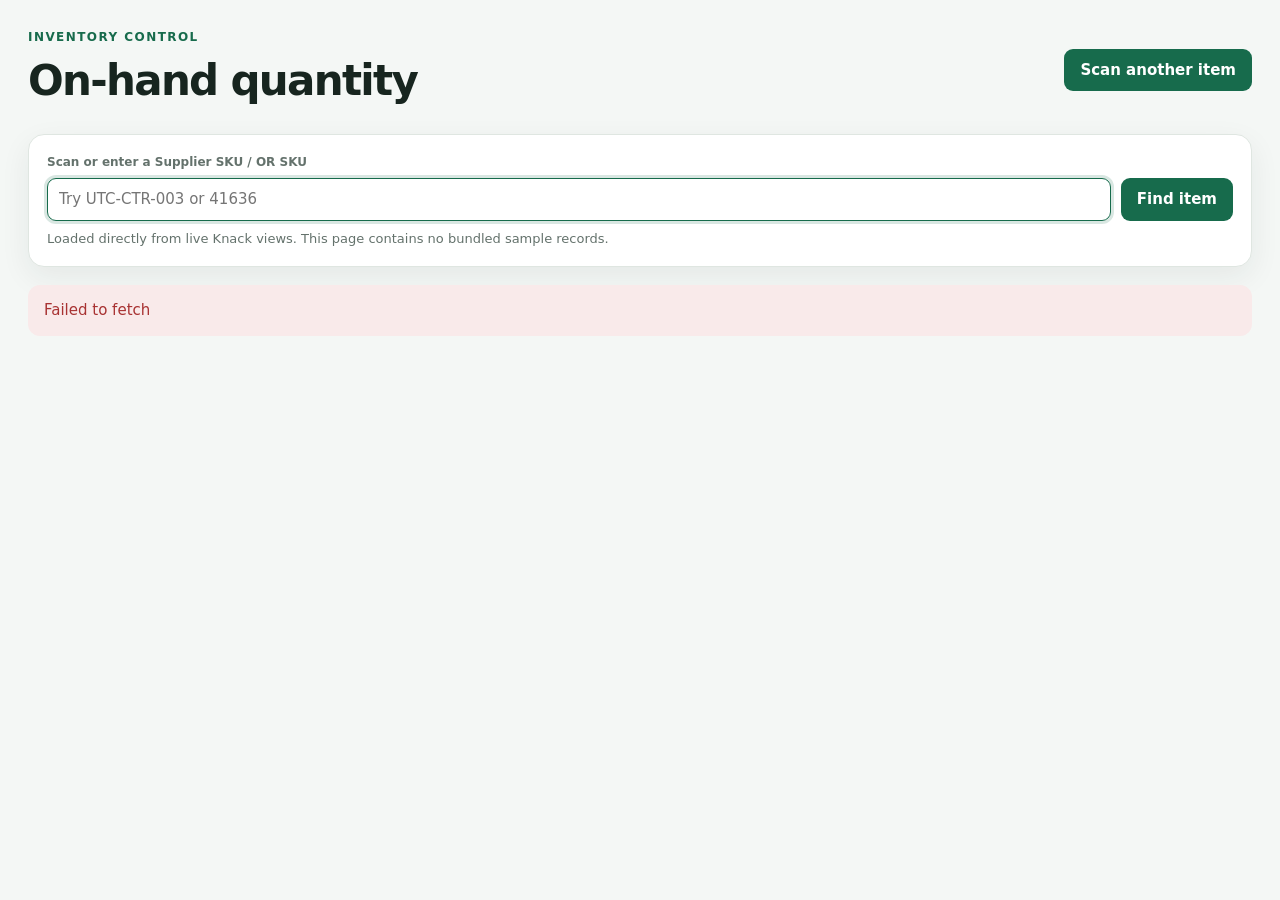
<file: index.html>
<!doctype html>
<html lang="en">
<head>
  <meta charset="utf-8">
  <meta name="viewport" content="width=device-width, initial-scale=1">
  <title>Inventory On Hand</title>
  <link rel="stylesheet" href="inventory.css?v=3">
</head>
<body>
  <main id="inventory-app" class="app-shell" aria-live="polite">
    <header class="topbar">
      <div>
        <p class="eyebrow">Inventory control</p>
        <h1>On-hand quantity</h1>
      </div>
      <button id="scan-button" class="primary" type="button">Scan another item</button>
    </header>

    <section class="lookup-card" aria-label="Item lookup">
      <label for="barcode-input">Scan or enter a Supplier SKU / OR SKU</label>
      <div class="lookup-row">
        <input id="barcode-input" autocomplete="off" placeholder="Try UTC-CTR-003 or 41636" autofocus>
        <button id="lookup-button" class="primary" type="button">Find item</button>
      </div>
      <p id="mode-note" class="hint"></p>
    </section>

    <div id="status" class="status" role="status" hidden></div>

    <div id="item-content" hidden>
      <section class="card product-card">
        <div id="photo" class="product-photo" aria-label="Product photo"></div>
        <div class="product-main">
          <span id="active-status" class="pill"></span>
          <h2 id="product-name"></h2>
          <div class="identity-line"><span id="sku"></span><span aria-hidden="true">•</span><span id="barcode"></span></div>
          <p id="category-vendor" class="muted"></p>
        </div>
        <dl class="product-meta">
          <div><dt>Unit</dt><dd id="unit"></dd></div>
          <div><dt>Reorder point</dt><dd id="reorder-point"></dd></div>
          <div><dt>Reorder quantity</dt><dd id="reorder-quantity"></dd></div>
        </dl>
      </section>

      <section id="alerts-card" class="card alert-card" hidden>
        <h2>Needs attention</h2>
        <div id="alerts" class="badges"></div>
      </section>

      <section class="summary-grid">
        <article class="card metric"><span>Total on hand</span><strong id="total-on-hand">0</strong></article>
        <article class="card metric"><span>Total available</span><strong id="total-available">0</strong></article>
        <article id="cost-card" class="card metric"><span>Inventory value</span><strong id="inventory-value">—</strong><small id="last-cost"></small></article>
      </section>

      <section class="card">
        <div class="section-heading"><div><p class="eyebrow">Live balances</p><h2>Inventory by location</h2></div></div>
        <div class="table-wrap"><table>
          <thead><tr><th>Location</th><th class="number">On hand</th><th class="number">Reserved</th><th class="number">Available</th></tr></thead>
          <tbody id="location-rows"></tbody>
          <tfoot id="location-total"></tfoot>
        </table></div>
      </section>

      <section class="card">
        <div class="section-heading"><div><p class="eyebrow">Audit trail</p><h2>Transaction history</h2></div><button id="clear-filters" class="text-button" type="button">Clear filters</button></div>
        <form id="filters" class="filters">
          <label>From<input id="filter-from" type="date"></label>
          <label>To<input id="filter-to" type="date"></label>
          <label>Location<select id="filter-location"><option value="">All locations</option></select></label>
          <label>Type<select id="filter-type"><option value="">All types</option></select></label>
          <label>User<input id="filter-user" placeholder="Name or email"></label>
          <label>Vendor<input id="filter-vendor" placeholder="Vendor"></label>
          <label>PO number<input id="filter-po" placeholder="PO number"></label>
        </form>
        <div class="table-wrap"><table class="transaction-table">
          <thead><tr><th>Date &amp; time</th><th>Transaction</th><th>Item code</th><th>Type</th><th>Reference</th><th>Source → destination</th><th class="number">In</th><th class="number">Out</th><th class="number">Balance</th><th>User</th><th>Notes</th></tr></thead>
          <tbody id="transaction-rows"></tbody>
        </table></div>
        <p id="transaction-empty" class="empty" hidden>No transactions match these filters.</p>
      </section>

    </div>
  </main>
  <dialog id="scanner-dialog">
    <form method="dialog" class="dialog-card">
      <button class="dialog-close" aria-label="Close">×</button>
      <p class="eyebrow">Inventory scanner</p>
      <h2>Scan another item</h2>
      <p>Use a connected scanner or type the barcode. Most scanners submit automatically.</p>
      <input id="dialog-barcode" autocomplete="off" placeholder="Supplier SKU or OR SKU">
      <button id="dialog-find" class="primary" type="button">Find item</button>
    </form>
  </dialog>
  <script src="knack-config.js?v=3"></script>
  <script src="inventory-app.js?v=3"></script>
</body>
</html>
</file>
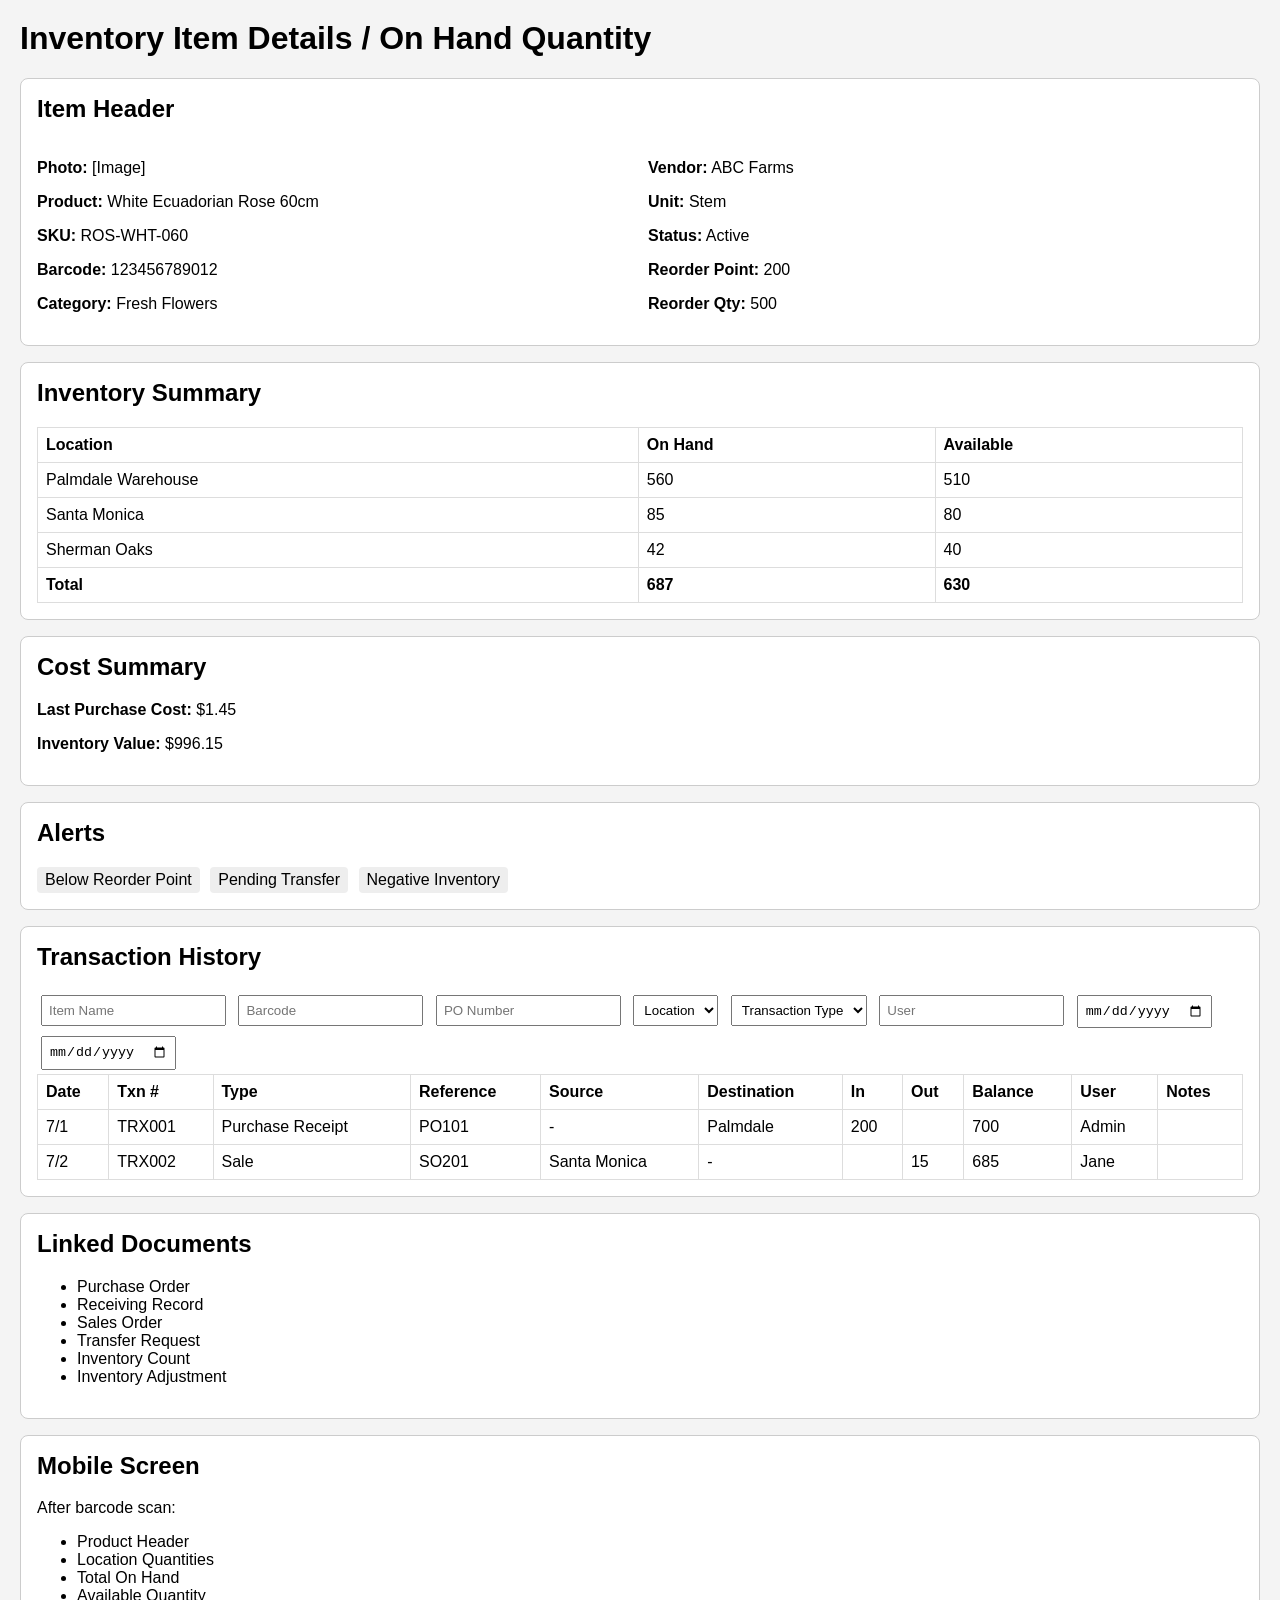
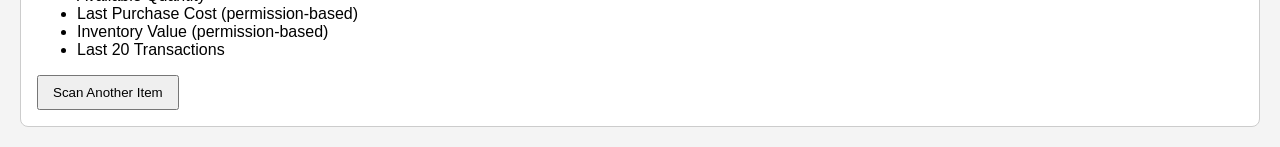
<file: Inventory_On_Hand_Quantity_UI_Mockup.html>
<!DOCTYPE html>
<html>
<head>
<meta charset="utf-8">
<title>Inventory Item Details - Mockup</title>
<style>
body{font-family:Arial,sans-serif;background:#f4f4f4;margin:20px}
.card{background:#fff;border:1px solid #ccc;border-radius:8px;padding:16px;margin-bottom:16px}
h1,h2{margin-top:0}
table{width:100%;border-collapse:collapse}
th,td{border:1px solid #ddd;padding:8px;text-align:left}
.grid{display:grid;grid-template-columns:1fr 1fr;gap:16px}
.badge{display:inline-block;background:#eee;padding:4px 8px;border-radius:4px;margin-right:6px}
.filter input,.filter select{padding:6px;margin:4px}
button{padding:8px 14px}
</style>
</head>
<body>
<h1>Inventory Item Details / On Hand Quantity</h1>

<div class="card">
<h2>Item Header</h2>
<div class="grid">
<div>
<p><b>Photo:</b> [Image]</p>
<p><b>Product:</b> White Ecuadorian Rose 60cm</p>
<p><b>SKU:</b> ROS-WHT-060</p>
<p><b>Barcode:</b> 123456789012</p>
<p><b>Category:</b> Fresh Flowers</p>
</div>
<div>
<p><b>Vendor:</b> ABC Farms</p>
<p><b>Unit:</b> Stem</p>
<p><b>Status:</b> Active</p>
<p><b>Reorder Point:</b> 200</p>
<p><b>Reorder Qty:</b> 500</p>
</div>
</div>
</div>

<div class="card">
<h2>Inventory Summary</h2>
<table>
<tr><th>Location</th><th>On Hand</th><th>Available</th></tr>
<tr><td>Palmdale Warehouse</td><td>560</td><td>510</td></tr>
<tr><td>Santa Monica</td><td>85</td><td>80</td></tr>
<tr><td>Sherman Oaks</td><td>42</td><td>40</td></tr>
<tr><th>Total</th><th>687</th><th>630</th></tr>
</table>
</div>

<div class="card">
<h2>Cost Summary</h2>
<p><b>Last Purchase Cost:</b> $1.45</p>
<p><b>Inventory Value:</b> $996.15</p>
</div>

<div class="card">
<h2>Alerts</h2>
<span class="badge">Below Reorder Point</span>
<span class="badge">Pending Transfer</span>
<span class="badge">Negative Inventory</span>
</div>

<div class="card">
<h2>Transaction History</h2>
<div class="filter">
<input placeholder="Item Name">
<input placeholder="Barcode">
<input placeholder="PO Number">
<select><option>Location</option></select>
<select><option>Transaction Type</option></select>
<input placeholder="User">
<input type="date"> <input type="date">
</div>
<table>
<tr><th>Date</th><th>Txn #</th><th>Type</th><th>Reference</th><th>Source</th><th>Destination</th><th>In</th><th>Out</th><th>Balance</th><th>User</th><th>Notes</th></tr>
<tr><td>7/1</td><td>TRX001</td><td>Purchase Receipt</td><td>PO101</td><td>-</td><td>Palmdale</td><td>200</td><td></td><td>700</td><td>Admin</td><td></td></tr>
<tr><td>7/2</td><td>TRX002</td><td>Sale</td><td>SO201</td><td>Santa Monica</td><td>-</td><td></td><td>15</td><td>685</td><td>Jane</td><td></td></tr>
</table>
</div>

<div class="card">
<h2>Linked Documents</h2>
<ul>
<li>Purchase Order</li>
<li>Receiving Record</li>
<li>Sales Order</li>
<li>Transfer Request</li>
<li>Inventory Count</li>
<li>Inventory Adjustment</li>
</ul>
</div>

<div class="card">
<h2>Mobile Screen</h2>
<p>After barcode scan:</p>
<ul>
<li>Product Header</li>
<li>Location Quantities</li>
<li>Total On Hand</li>
<li>Available Quantity</li>
<li>Last Purchase Cost (permission-based)</li>
<li>Inventory Value (permission-based)</li>
<li>Last 20 Transactions</li>
</ul>
<button>Scan Another Item</button>
</div>

</body>
</html>
</file>
<file: inventory.css>
:root{--ink:#17251f;--muted:#64726c;--line:#dfe6e1;--paper:#fff;--wash:#f4f7f5;--green:#176b4c;--green-dark:#0f4d37;--amber:#9a5b06;--red:#a83232;--shadow:0 10px 30px rgba(25,46,37,.07)}
*{box-sizing:border-box}body{margin:0;background:var(--wash);color:var(--ink);font:15px/1.5 Inter,ui-sans-serif,system-ui,-apple-system,"Segoe UI",sans-serif}.app-shell{max-width:1440px;margin:auto;padding:28px}.topbar,.section-heading,.lookup-row,.identity-line{display:flex;align-items:center}.topbar,.section-heading{justify-content:space-between;gap:20px}.topbar{margin-bottom:22px}h1,h2,p{margin-top:0}h1{margin-bottom:0;font-size:clamp(28px,4vw,42px);letter-spacing:-.04em}h2{margin-bottom:12px;font-size:20px}.eyebrow{margin-bottom:3px;color:var(--green);font-size:12px;font-weight:800;letter-spacing:.12em;text-transform:uppercase}.card,.lookup-card{background:var(--paper);border:1px solid var(--line);border-radius:16px;box-shadow:var(--shadow)}.card{padding:22px;margin-bottom:18px}.lookup-card{padding:18px;margin-bottom:18px}.lookup-card>label,.filters label{display:block;color:var(--muted);font-size:12px;font-weight:700}.lookup-row{gap:10px;margin-top:7px}.lookup-row input{flex:1}.hint{margin:8px 0 0;color:var(--muted);font-size:13px}input,select,button{font:inherit}input,select{width:100%;min-height:42px;border:1px solid #cdd7d1;border-radius:9px;background:#fff;padding:9px 11px;color:var(--ink)}input:focus,select:focus{outline:3px solid rgba(23,107,76,.16);border-color:var(--green)}button{cursor:pointer;border:0;border-radius:9px;padding:10px 16px;font-weight:750}.primary{background:var(--green);color:#fff}.primary:hover{background:var(--green-dark)}.text-button{background:transparent;color:var(--green);padding:6px}.status{padding:14px 16px;margin-bottom:18px;border-radius:12px;background:#eaf4ee;color:var(--green-dark)}.status.error{background:#f9eaea;color:var(--red)}.product-card{display:grid;grid-template-columns:110px minmax(230px,1fr) minmax(240px,.7fr);gap:22px;align-items:center}.product-photo{width:110px;height:110px;display:grid;place-items:center;border-radius:14px;background:linear-gradient(145deg,#edf4ef,#dce9e1);background-position:center;background-size:cover;color:var(--green);font-size:36px}.product-main h2{font-size:27px;letter-spacing:-.025em;margin:8px 0 4px}.identity-line{gap:8px;font-weight:700}.muted{color:var(--muted)}.pill,.badge{display:inline-flex;border-radius:999px;padding:5px 10px;font-size:12px;font-weight:800}.pill{background:#e6f4eb;color:var(--green)}.pill.inactive{background:#eceeed;color:#59605d}.product-meta{margin:0;display:grid;grid-template-columns:repeat(3,1fr);gap:12px}.product-meta div{border-left:2px solid var(--line);padding-left:12px}.product-meta dt{color:var(--muted);font-size:12px}.product-meta dd{margin:4px 0 0;font-size:17px;font-weight:800}.summary-grid{display:grid;grid-template-columns:repeat(3,1fr);gap:18px}.metric span,.metric small{display:block;color:var(--muted)}.metric strong{display:block;font-size:32px;line-height:1.2;margin:6px 0}.alert-card{border-color:#ecd8bb;background:#fffaf2}.badges{display:flex;flex-wrap:wrap;gap:8px}.badge{background:#f5e5cb;color:var(--amber)}.badge.danger{background:#f7dddd;color:var(--red)}.table-wrap{overflow:auto;border:1px solid var(--line);border-radius:11px}table{width:100%;border-collapse:collapse;white-space:nowrap}th,td{padding:11px 13px;border-bottom:1px solid var(--line);text-align:left}th{background:#f6f8f7;color:#526159;font-size:12px;text-transform:uppercase;letter-spacing:.045em}tbody tr:hover{background:#f8fbf9}tfoot th{background:#edf3ef;color:var(--ink)}.number{text-align:right;font-variant-numeric:tabular-nums}.filters{display:grid;grid-template-columns:repeat(7,minmax(130px,1fr));gap:10px;margin:4px 0 16px}.filters input,.filters select{margin-top:5px}.transaction-table{font-size:13px}.empty{text-align:center;color:var(--muted);padding:24px}.document-grid{display:grid;grid-template-columns:repeat(3,1fr);gap:10px}.document-link{display:flex;justify-content:space-between;gap:12px;border:1px solid var(--line);border-radius:10px;padding:12px;color:var(--green-dark);text-decoration:none;font-weight:750}.document-link:hover{border-color:var(--green);background:#f6faf8}.document-link.disabled{color:var(--muted);pointer-events:none}dialog{border:0;border-radius:16px;padding:0;box-shadow:0 25px 80px rgba(0,0,0,.25)}dialog::backdrop{background:rgba(14,29,23,.55)}.dialog-card{width:min(430px,calc(100vw - 30px));padding:26px;position:relative}.dialog-card input{margin:10px 0}.dialog-card .primary{width:100%}.dialog-close{position:absolute;right:12px;top:10px;background:transparent;font-size:26px;color:var(--muted)}
@media(max-width:900px){.filters{grid-template-columns:repeat(2,1fr)}.product-card{grid-template-columns:90px 1fr}.product-photo{width:90px;height:90px}.product-meta{grid-column:1/-1}.summary-grid{grid-template-columns:1fr}.document-grid{grid-template-columns:1fr 1fr}}
@media(max-width:560px){.app-shell{padding:14px}.topbar{align-items:flex-end;flex-wrap:wrap}.topbar .primary{display:block;width:100%}.card{padding:16px;border-radius:13px}.lookup-row{align-items:stretch}.product-card{grid-template-columns:70px 1fr;gap:13px}.product-photo{width:70px;height:70px}.product-main h2{font-size:21px}.identity-line{flex-wrap:wrap}.product-meta{grid-template-columns:1fr}.filters{grid-template-columns:1fr}.transaction-table th:nth-child(5),.transaction-table td:nth-child(5),.transaction-table th:nth-child(6),.transaction-table td:nth-child(6),.transaction-table th:nth-child(10),.transaction-table td:nth-child(10),.transaction-table th:nth-child(11),.transaction-table td:nth-child(11){display:none}}
</file>
